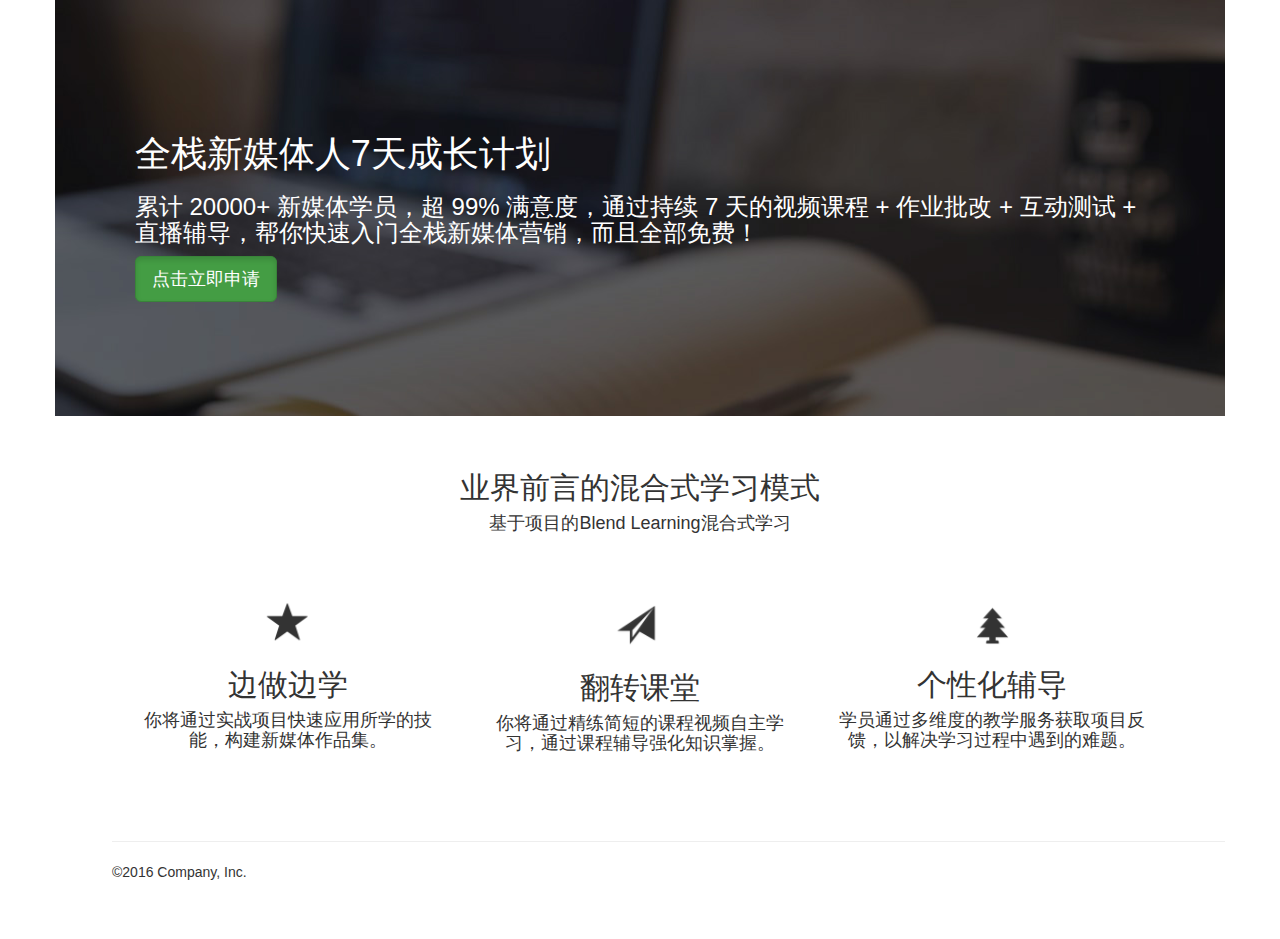
<file: index.html>
<!DOCTYPE html>
<html>
	<head>
		<meta charset="utf-8">
        <meta name="description" content="">
        <meta name="viewport" content="width=device-width, initial-scale=1">
		<link rel="stylesheet" type="text/css" href="css/bootstrap.min.css">
		<link rel="stylesheet" type="text/css" href="css/main.css">
		<title>全栈新媒体人7天成长计划</title>
	</head>
	<body>
	<div class="container">
		<div class="row one">
			<h1>全栈新媒体人7天成长计划</h1>
			<h3>累计 20000+ 新媒体学员，超 99% 满意度，通过持续 7 天的视频课程 + 作业批改 + 互动测试 + 直播辅导，帮你快速入门全栈新媒体营销，而且全部免费！</h3>

			<a  target="_blank" href="http://qr17.cn/BUdXOq" class="btn btn-success btn-lg active" role="button">点击立即申请</a>		
		</div>

		<div class="row text-center two">
			<h2>业界前言的混合式学习模式</h2>
			<h4>基于项目的Blend Learning混合式学习</h4>
		</div>

		<div class="row text-center three">
			<div class="col-md-4">
				<img src="images/1.png">
				<h2>边做边学</h2>
				<h4>你将通过实战项目快速应用所学的技能，构建新媒体作品集。</h4>			
			</div>

			
			<div class="col-md-4">
				<img src="images/2.png">
				<h2>翻转课堂</h2>
				<h4>你将通过精练简短的课程视频自主学习，通过课程辅导强化知识掌握。</h4>
			</div>

			<div class="col-md-4">
				<img src="images/3.png">
				<h2>个性化辅导</h2>
				<h4>学员通过多维度的教学服务获取项目反馈，以解决学习过程中遇到的难题。</h4>
			</div>
		</div>

		<div class="row four">
			<hr />
			<span>©2016 Company, Inc. </span>
		</div>

		
	</div>
	</body>
</html>
</file>
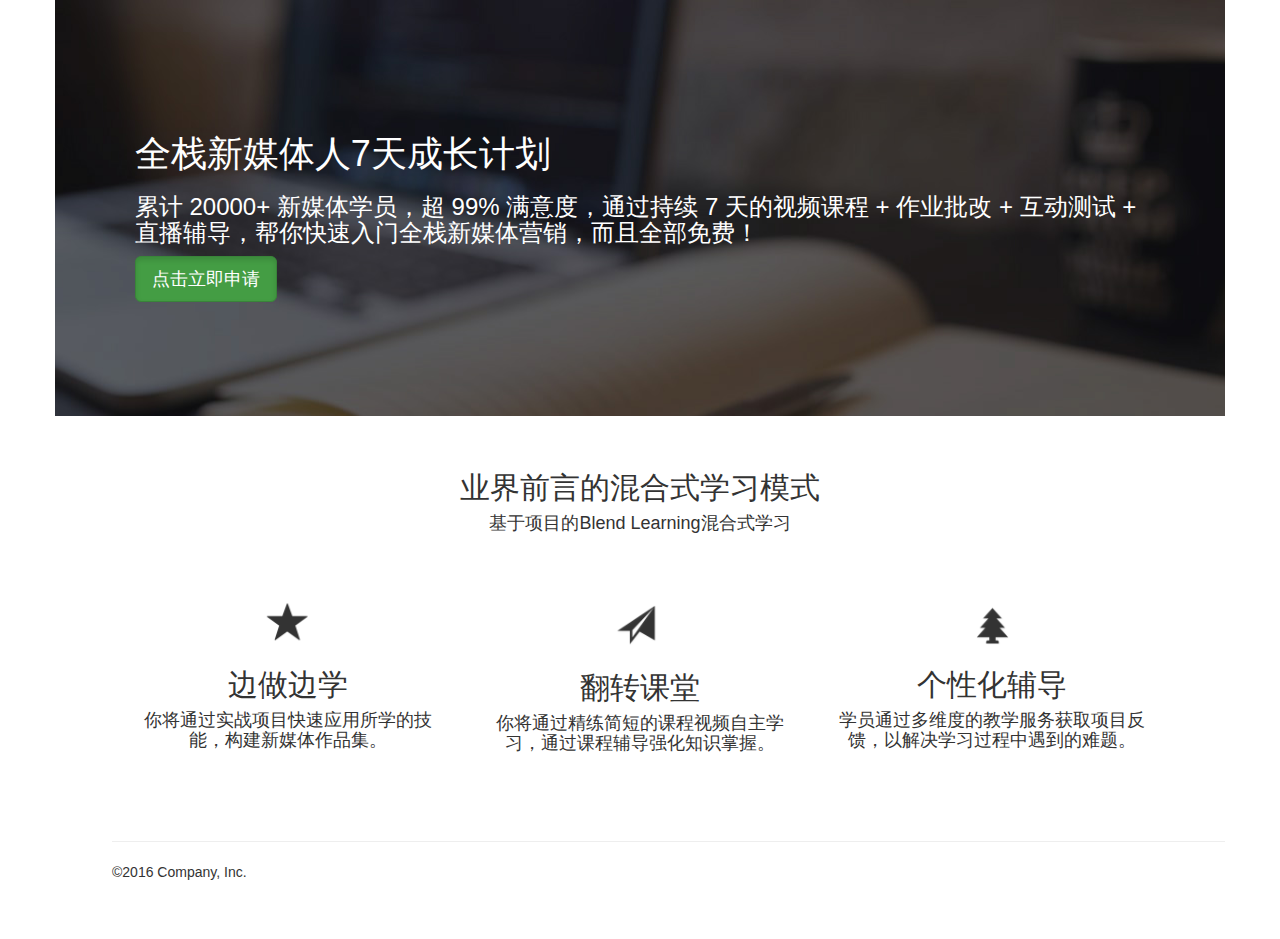
<file: test.html>
<!DOCTYPE html>
<html>
	<head>
		<meta charset="utf-8">
        <meta name="description" content="">
        <meta name="viewport" content="width=device-width, initial-scale=1">
		<link rel="stylesheet" type="text/css" href="css/bootstrap.min.css">
		<link rel="stylesheet" type="text/css" href="css/main.css">
		<title>全栈新媒体人7天成长计划</title>
	</head>
	<body>
	<div class="container">
		<div class="row one">
			<h1>全栈新媒体人7天成长计划</h1>
			<h3>累计 20000+ 新媒体学员，超 99% 满意度，通过持续 7 天的视频课程 + 作业批改 + 互动测试 + 直播辅导，帮你快速入门全栈新媒体营销，而且全部免费！</h3>

			<a  target="_blank" href="http://qr17.cn/BUdXOq" class="btn btn-success btn-lg active" role="button">点击立即申请</a>		
		</div>

		<div class="row text-center two">
			<h2>业界前言的混合式学习模式</h2>
			<h4>基于项目的Blend Learning混合式学习</h4>
		</div>

		<div class="row text-center three">
			<div class="col-md-4">
				<img src="images/1.png">
				<h2>边做边学</h2>
				<h4>你将通过实战项目快速应用所学的技能，构建新媒体作品集。</h4>			
			</div>

			
			<div class="col-md-4">
				<img src="images/2.png">
				<h2>翻转课堂</h2>
				<h4>你将通过精练简短的课程视频自主学习，通过课程辅导强化知识掌握。</h4>
			</div>

			<div class="col-md-4">
				<img src="images/3.png">
				<h2>个性化辅导</h2>
				<h4>学员通过多维度的教学服务获取项目反馈，以解决学习过程中遇到的难题。</h4>
			</div>
		</div>

		<div class="row four">
			<hr />
			<span>©2016 Company, Inc. </span>
		</div>

		
	</div>
	</body>
</html>
</file>
<file: css/main.css>
.one {
	padding-left: 7%;
	padding-right: 7%;
	padding-top: 10%;
	padding-bottom: 10%;
	background: url(../images/header.jpg);
	color: white;
}


.two {
	padding-top: 3%;
}

.three {
	padding: 5%;

}

.four {
	padding-left: 5%;
	padding-bottom: 5%;
}
</file>
